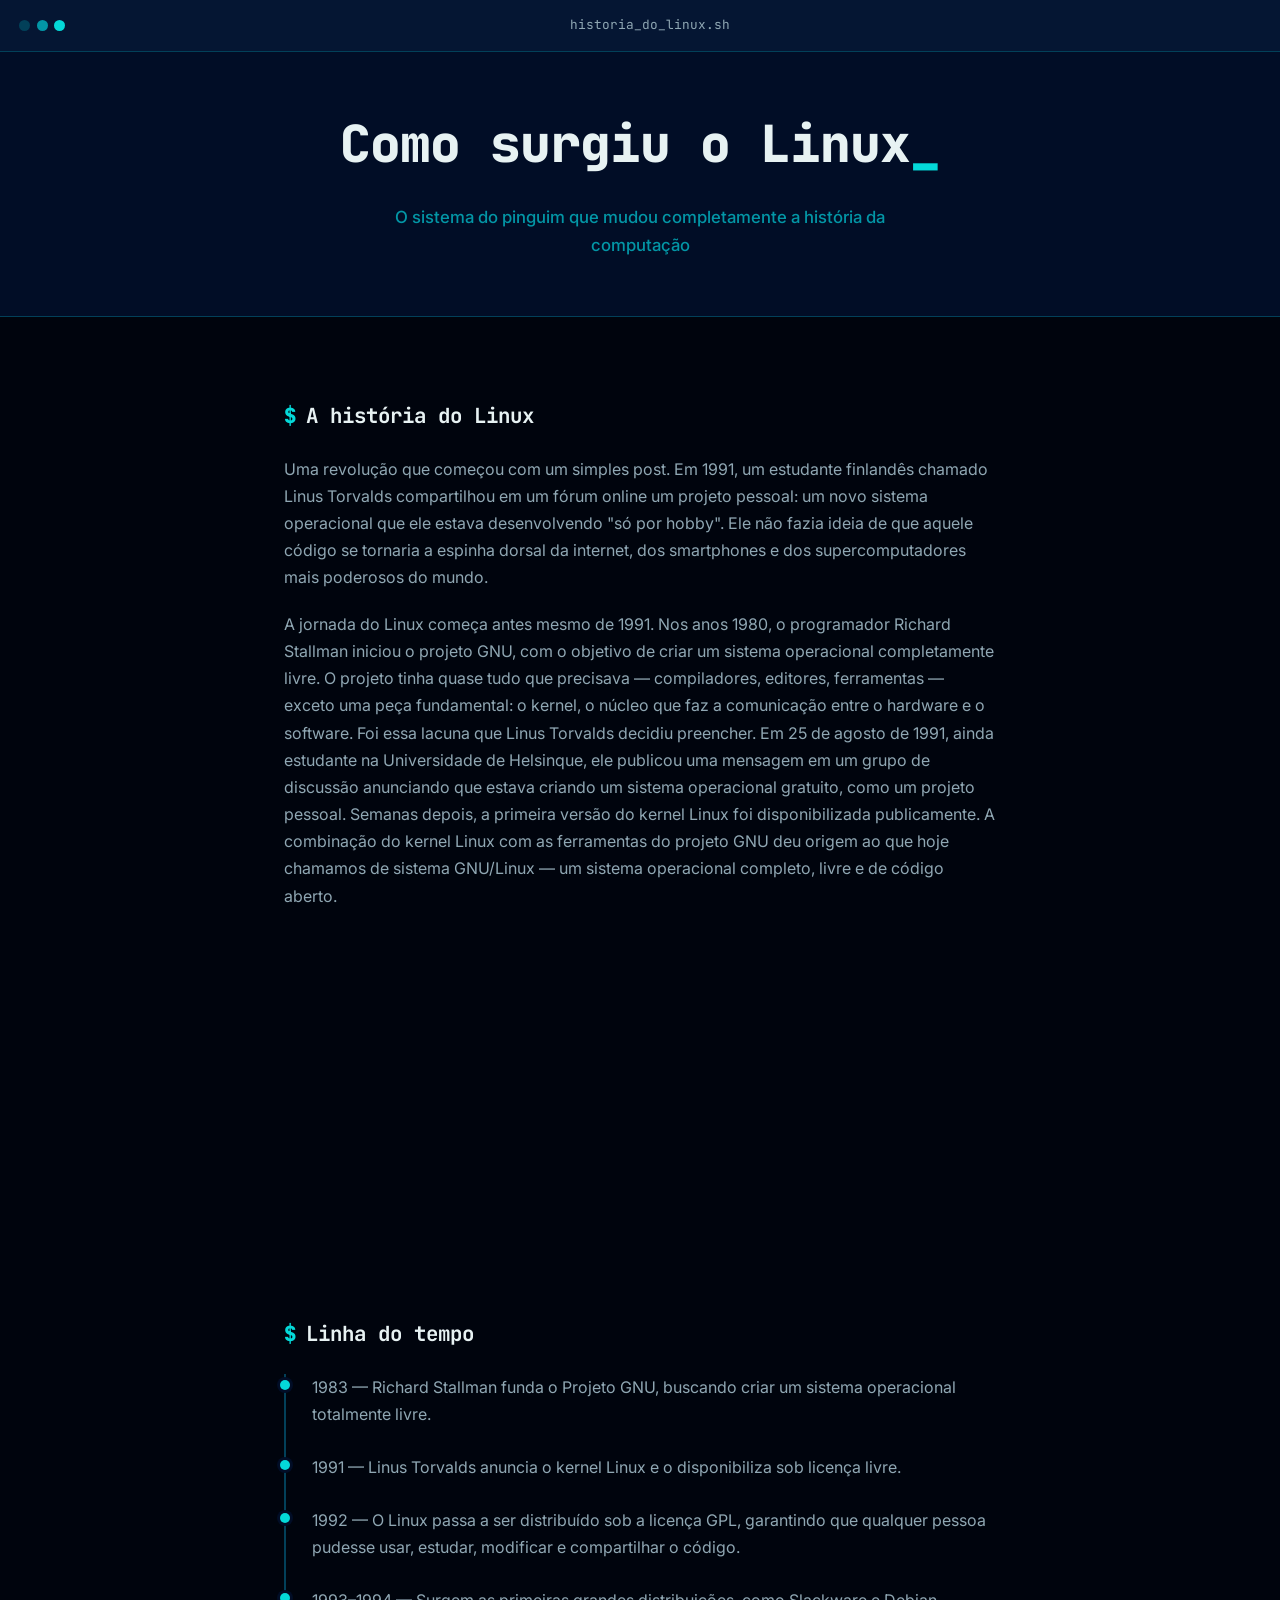
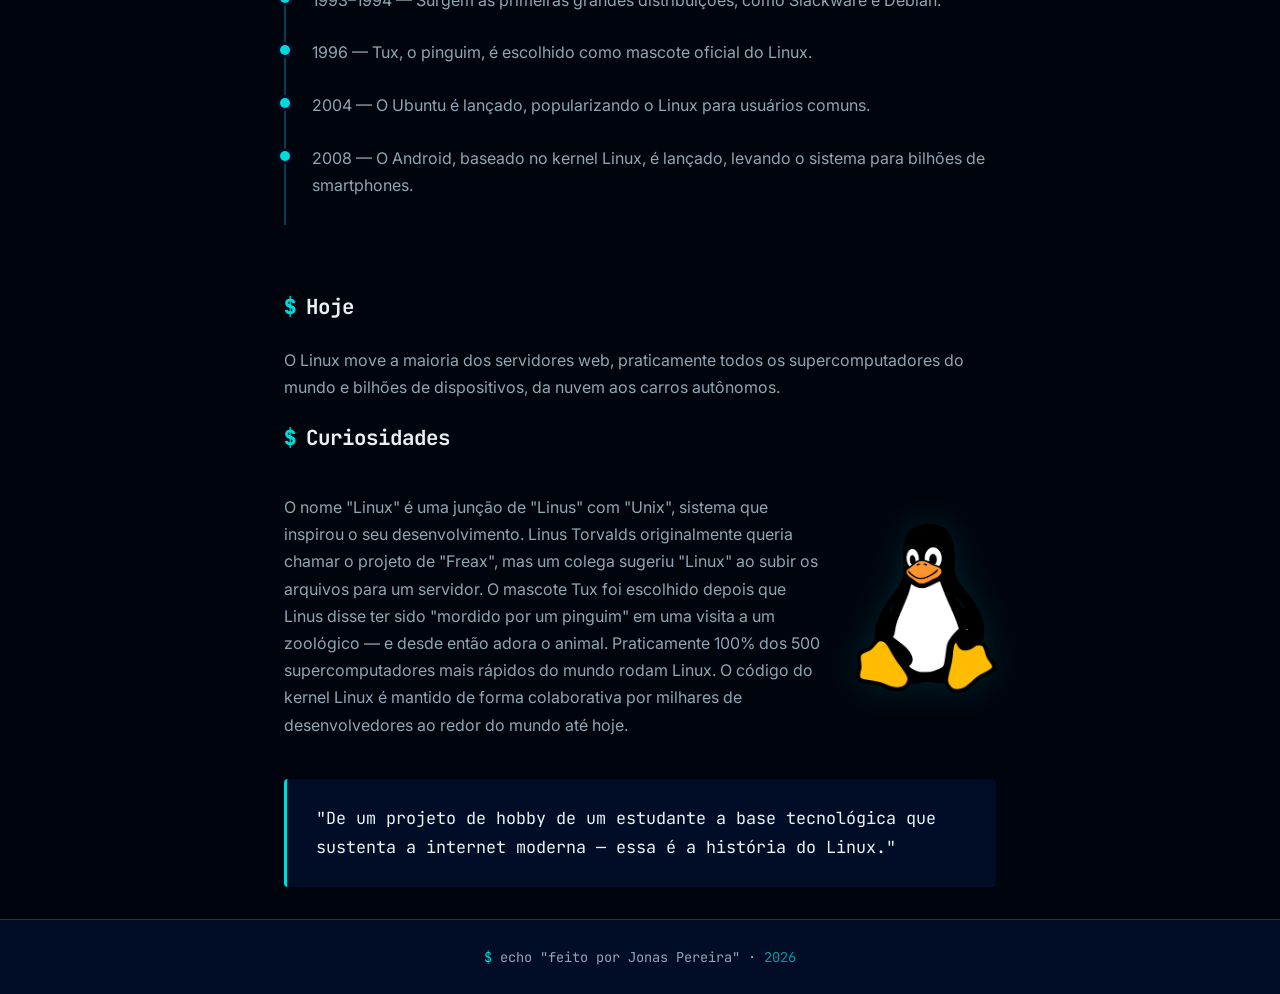
<file: index.html>
<!DOCTYPE html>
<html lang="pt-br">
<head>
    <meta charset="UTF-8">
    <meta name="viewport" content="width=device-width, initial-scale=1.0">
    <title>História do Linux</title>
    <link rel="preconnect" href="https://fonts.googleapis.com">
    <link rel="preconnect" href="https://fonts.gstatic.com" crossorigin>
    <link href="https://fonts.googleapis.com/css2?family=JetBrains+Mono:wght@400;500;700;800&family=Inter:wght@400;500;600&display=swap" rel="stylesheet">
    <link rel="stylesheet" href="Style.css">
    <link rel="shortcut icon" href="img/favicon-linux.png" type="image/x-icon">
</head>
<body>
<header>
    <div class="terminal-bar">
        <span class="dot dot-1"></span>
        <span class="dot dot-2"></span>
        <span class="dot dot-3"></span>
        <span class="terminal-title">historia_do_linux.sh</span>
    </div>
    <h1>Como surgiu o Linux<span class="cursor">_</span></h1>
    <h2>O sistema do pinguim que mudou completamente a história da computação</h2>
</header>

<main>
    <section>
        <h2>A história do Linux</h2>
        <p>Uma revolução que começou com um simples post.
            Em 1991, um estudante finlandês chamado Linus Torvalds compartilhou em um fórum online um projeto pessoal:
            um novo sistema operacional que ele estava desenvolvendo "só por hobby". Ele não fazia ideia de
            que aquele código se tornaria a espinha dorsal da internet, dos smartphones e dos
            supercomputadores mais poderosos do mundo.</p>

        <p>A jornada do Linux começa antes mesmo de 1991. Nos anos 1980, o programador Richard Stallman iniciou
            o projeto GNU, com o objetivo de criar um sistema operacional completamente livre. O projeto tinha quase tudo
            que precisava — compiladores, editores, ferramentas — exceto uma peça fundamental: o kernel, o núcleo
            que faz a comunicação entre o hardware e o software.
            Foi essa lacuna que Linus Torvalds decidiu preencher. Em 25 de agosto de 1991, ainda estudante na Universidade
            de Helsinque, ele publicou uma mensagem em um grupo de discussão anunciando que estava criando um sistema
            operacional gratuito, como um projeto pessoal. Semanas depois, a primeira versão do kernel Linux foi
            disponibilizada publicamente.
            A combinação do kernel Linux com as ferramentas do projeto GNU deu origem ao que hoje chamamos de sistema
            GNU/Linux — um sistema operacional completo, livre e de código aberto.
        </p>



        <iframe width="560" height="315"
                src="https://www.youtube.com/embed/s7u7jBwIocU?si=0AuOLaDxQMJu-cOH"
                title="YouTube video player"
                frameborder="0"
                allow="accelerometer;
                 autoplay; clipboard-write; encrypted-media; gyroscope; picture-in-picture; web-share"
                referrerpolicy="strict-origin-when-cross-origin"
                allowfullscreen></iframe>
    </section>

    <section>
        <h2>Linha do tempo</h2>
        <ul class="timeline">
            <li>1983 — Richard Stallman funda o Projeto GNU, buscando criar um sistema operacional totalmente livre.</li>
            <li>1991 — Linus Torvalds anuncia o kernel Linux e o disponibiliza sob licença livre.</li>
            <li>1992 — O Linux passa a ser distribuído sob a licença GPL, garantindo que qualquer pessoa pudesse usar, estudar, modificar e compartilhar o código.</li>
            <li>1993–1994 — Surgem as primeiras grandes distribuições, como Slackware e Debian.</li>
            <li>1996 — Tux, o pinguim, é escolhido como mascote oficial do Linux.</li>
            <li>2004 — O Ubuntu é lançado, popularizando o Linux para usuários comuns.</li>
            <li>2008 — O Android, baseado no kernel Linux, é lançado, levando o sistema para bilhões de smartphones.</li>
        </ul>
    </section>


    <h2>Hoje</h2>
    <p>O Linux move a maioria dos servidores web, praticamente todos os supercomputadores
        do mundo e bilhões de dispositivos, da nuvem aos carros autônomos.
    </p>


    <h2>Curiosidades</h2>
    <div class="curiosidades-row">
        <p>O nome "Linux" é uma junção de "Linus" com "Unix", sistema que inspirou o seu desenvolvimento.
            Linus Torvalds originalmente queria chamar o projeto de "Freax", mas um colega sugeriu "Linux" ao subir os arquivos para um servidor.
            O mascote Tux foi escolhido depois que Linus disse ter sido "mordido por um pinguim" em uma visita a um zoológico — e desde então adora o animal.
            Praticamente 100% dos 500 supercomputadores mais rápidos do mundo rodam Linux.
            O código do kernel Linux é mantido de forma colaborativa por milhares de desenvolvedores ao redor do mundo até hoje.</p>

        <img class="tux-image" src="img/Linux_mascote.png" alt="Linux mascote">
    </div>



    <blockquote>
        "De um projeto de hobby de um estudante a base tecnológica que sustenta a internet moderna
        — essa é a história do Linux."
    </blockquote>

</main>


<footer>
    <p><span class="prompt">$</span> echo "feito por Jonas Pereira" · <span class="year-tag">2026</span></p>
</footer>
</body>
</html>
</file>
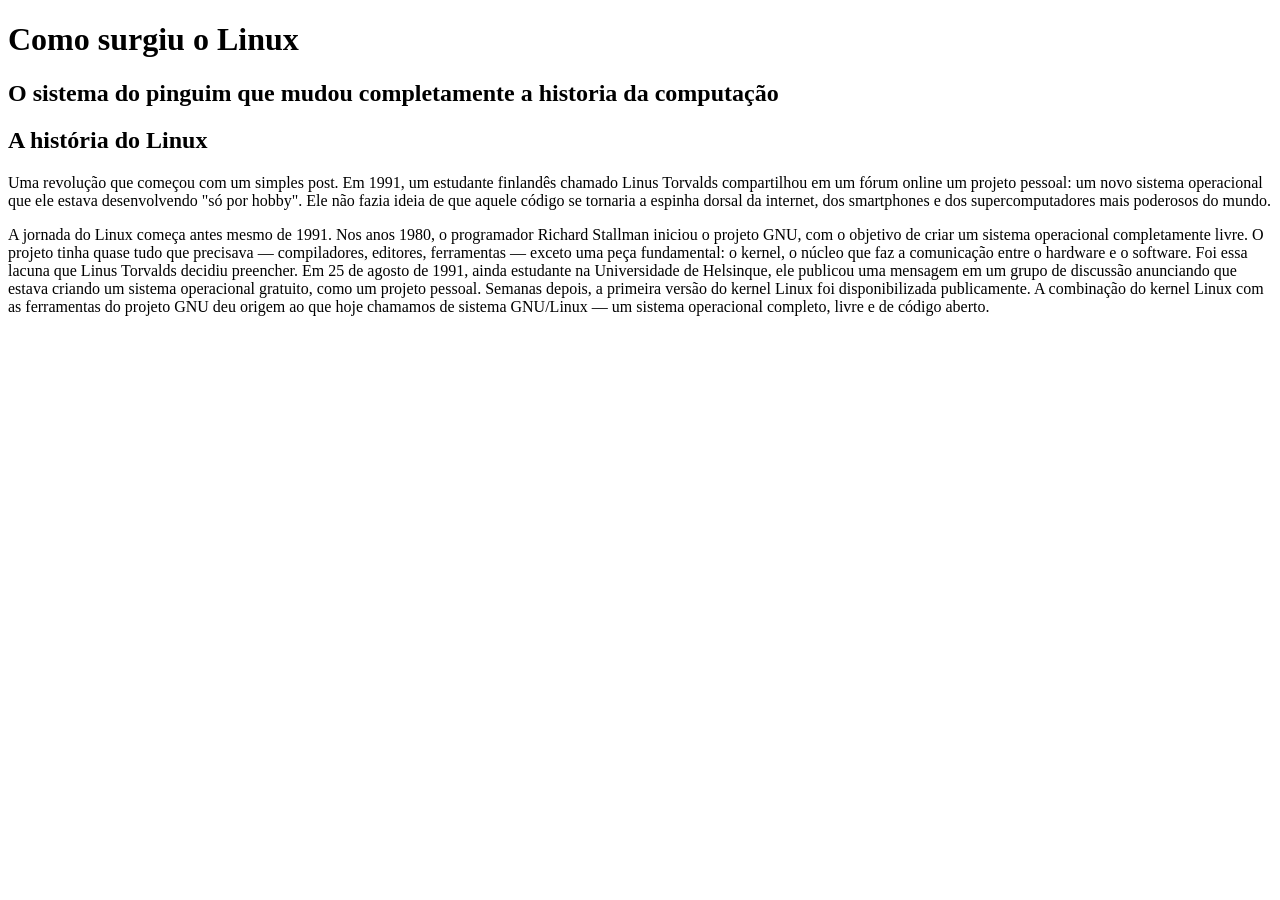
<file: .idea/Front-end/index.html>
<!DOCTYPE html>
<html lang="pt-br">
<head>
    <meta charset="UTF-8">
    <title>História do Linux</title>
</head>
<body>
 <header>
     <h1>Como surgiu o Linux</h1>
     <h2>O sistema do pinguim que mudou completamente a historia da computação</h2>
 </header>
<main>
    <h2>A história do Linux</h2>
    <p>Uma revolução que começou com um simples post.
        Em 1991, um estudante finlandês chamado Linus Torvalds compartilhou em um fórum online um projeto pessoal:
        um novo sistema operacional que ele estava desenvolvendo "só por hobby". Ele não fazia ideia de
        que aquele código se tornaria a espinha dorsal da internet, dos smartphones e dos
        supercomputadores mais poderosos do mundo.</p>

    <p>A jornada do Linux começa antes mesmo de 1991. Nos anos 1980, o programador Richard Stallman iniciou
        o projeto GNU, com o objetivo de criar um sistema operacional completamente livre. O projeto tinha quase tudo
        que precisava — compiladores, editores, ferramentas — exceto uma peça fundamental: o kernel, o núcleo
        que faz a comunicação entre o hardware e o software.
        Foi essa lacuna que Linus Torvalds decidiu preencher. Em 25 de agosto de 1991, ainda estudante na Universidade
        de Helsinque, ele publicou uma mensagem em um grupo de discussão anunciando que estava criando um sistema
        operacional gratuito, como um projeto pessoal. Semanas depois, a primeira versão do kernel Linux foi
        disponibilizada publicamente.
        A combinação do kernel Linux com as ferramentas do projeto GNU deu origem ao que hoje chamamos de sistema
        GNU/Linux — um sistema operacional completo, livre e de código aberto.
    </p>
</main>
<main>
</main>



<footer></footer>
<footer></footer>
</body>
</html>
</file>
<file: Style.css>
:root {
    --bg: #00040D;
    --surface: #010D26;
    --surface-alt: #051633;
    --border: #024059;
    --accent: #0396A6;
    --accent-bright: #04D9D9;
    --text: #E7F2F3;
    --text-muted: #8FA7B3;

    --font-display: "JetBrains Mono", monospace;
    --font-body: "Inter", sans-serif;
}

* {
    box-sizing: border-box;
}
body {
    margin: 0;
    background: var(--bg);
    color: var(--text);
    font-family: var(--font-body);
    line-height: 1.7;
}

header {
    background: var(--surface);
    border-bottom: 1px solid var(--border);
    text-align: center;
    padding: 0 0 3.5rem;
}

.terminal-bar {
    display: flex;
    align-items: center;
    gap: 0.4rem;
    padding: 0.9rem 1.2rem;
    background: var(--surface-alt);
    border-bottom: 1px solid var(--border);
}

.dot {
    width: 11px;
    height: 11px;
    border-radius: 50%;
}

.dot-1 { background: var(--border); }
.dot-2 { background: var(--accent); }
.dot-3 { background: var(--accent-bright); }

.terminal-title {
    margin: 0 auto;
    font-family: var(--font-display);
    font-size: 0.8rem;
    color: var(--text-muted);
    transform: translateX(-16px);
}


header h1 {
    font-family: var(--font-display);
    font-weight: 800;
    font-size: clamp(2rem, 5vw, 3.2rem);
    letter-spacing: -0.02em;
    color: var(--text);
    margin: 3rem 1rem 1rem;
}

.cursor {
    color: var(--accent-bright);
    animation: blink 1.1s steps(1) infinite;
}

@keyframes blink {
    50% { opacity: 0; }
}

header h2 {
    font-family: var(--font-body);
    font-weight: 500;
    font-size: 1.05rem;
    color: var(--accent);
    max-width: 560px;
    margin: 0 auto;
    padding: 0 1.5rem;
}


main {
    max-width: 760px;
    margin: 0 auto;
    padding: 4rem 1.5rem 2rem;
}

main section {
    margin-bottom: 4rem;
}

main h2 {
    font-family: var(--font-display);
    font-size: 1.3rem;
    font-weight: 700;
    color: var(--text);
    margin-bottom: 1.4rem;
    display: flex;
    align-items: center;
    gap: 0.6rem;
}

main h2::before {
    content: "$";
    color: var(--accent-bright);
    font-weight: 800;
}

main p {
    color: var(--text-muted);
    font-size: 1rem;
    margin-bottom: 1.2rem;
}


.media-row {
    display: flex;
    flex-wrap: wrap;
    gap: 1.5rem;
    margin-top: 2rem;
}

.media-row img,
.media-row iframe {
    flex: 1 1 320px;
    width: 100%;
    max-width: 100%;
    height: 260px;
    object-fit: cover;
    border-radius: 10px;
    border: 1px solid var(--border);
}

.timeline {
    list-style: none;
    margin: 0;
    padding: 0;
    border-left: 2px solid var(--border);
}

.timeline li {
    position: relative;
    padding: 0 0 1.6rem 1.6rem;
    color: var(--text-muted);
}

.timeline li::before {
    content: "";
    position: absolute;
    left: -6px;
    top: 6px;
    width: 10px;
    height: 10px;
    border-radius: 50%;
    background: var(--accent-bright);
    box-shadow: 0 0 0 3px var(--surface);
}

.timeline .year {
    display: block;
    font-family: var(--font-display);
    font-weight: 700;
    color: var(--accent-bright);
    margin-bottom: 0.2rem;
}


.curiosidades-row {
    display: flex;
    align-items: center;
    gap: 2rem;
}

.curiosidades-row p {
    flex: 1 1 420px;
    margin-bottom: 0;
}

.tux-image {
    flex: 0 0 auto;
    display: block;
    width: 140px;
    max-width: 100%;
    margin: 0;
    filter: drop-shadow(0 0 18px rgba(4, 217, 217, 0.15));
}

@media (max-width: 640px) {
    .curiosidades-row {
        flex-direction: column;
    }

    .tux-image {
        width: 120px;
        margin: 0.5rem 0 0;
    }
}


blockquote {
    margin: 2.5rem 0 0;
    padding: 1.6rem 1.8rem;
    background: var(--surface);
    border-left: 3px solid var(--accent-bright);
    border-radius: 4px;
    font-family: var(--font-display);
    font-size: 1.05rem;
    font-style: normal;
    color: var(--text);
    text-align: left;
}

footer {
    border-top: 1px solid var(--border);
    background: var(--surface);
    padding: 1.6rem;
    text-align: center;
}

footer p {
    margin: 0;
    font-family: var(--font-display);
    font-size: 0.85rem;
    color: var(--text-muted);
}

.prompt {
    color: var(--accent-bright);
}

.year-tag {
    color: var(--accent);
}


@media (max-width: 640px) {
    .media-row img,
    .media-row iframe {
        height: 220px;
    }

    main {
        padding: 3rem 1.2rem 1.5rem;
    }
}
</file>
